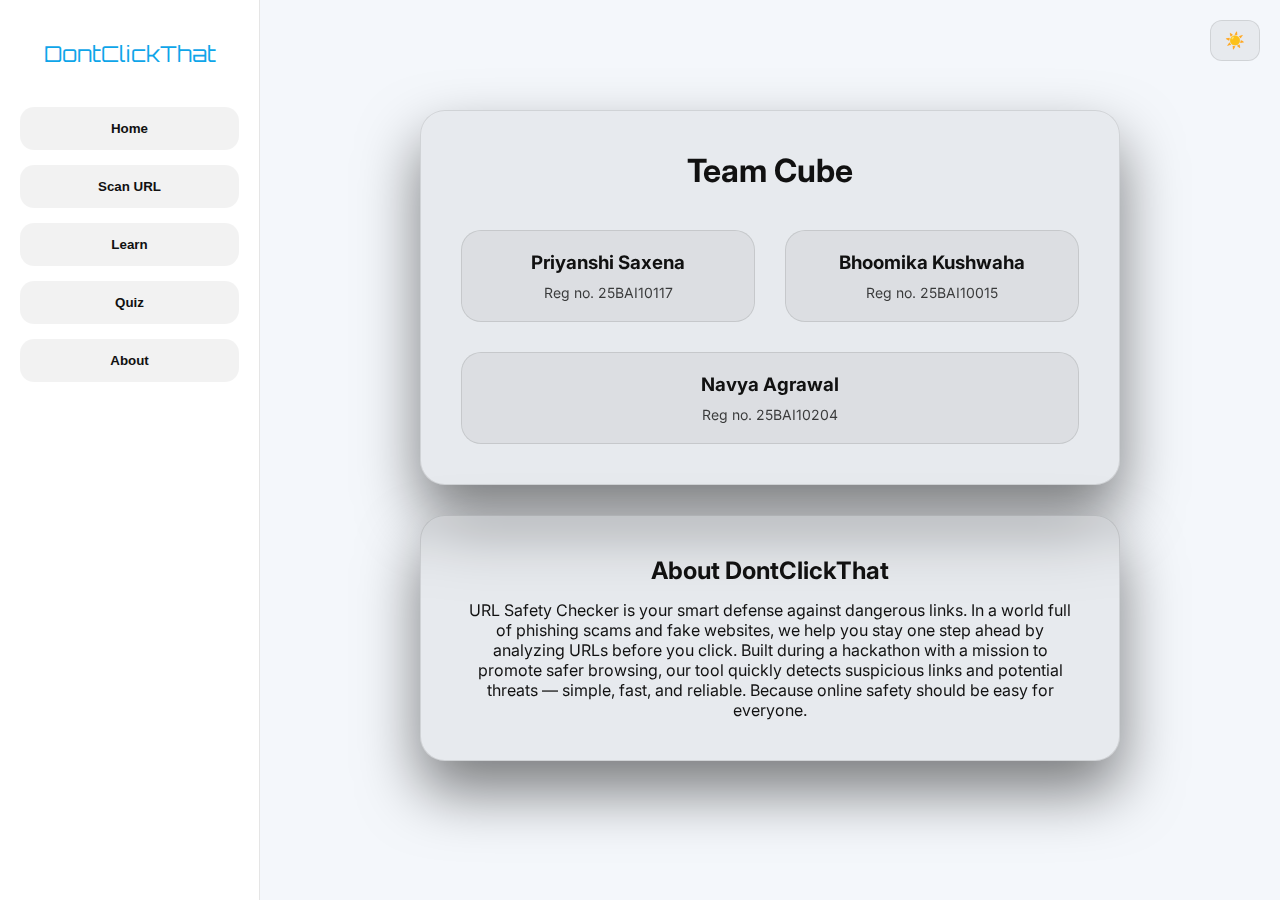
<file: about.html>
<!DOCTYPE html>
<html lang="en">

<head>
    <meta charset="UTF-8">
    <meta name="viewport" content="width=device-width, initial-scale=1.0">
    <title>About - DontClickThat</title>

    <link href="https://fonts.googleapis.com/css2?family=Orbitron:wght@600&family=Inter:wght@400;600&display=swap"
        rel="stylesheet">
    <link rel="stylesheet" href="style.css">
    <style>
        /* TEAM SECTION */

        .team-container {
            margin-top: 40px;
            display: flex;
            justify-content: space-between;
            gap: 30px;
            flex-wrap: wrap;
        }

        .member {
            flex: 1;
            min-width: 200px;
            background: var(--glass);
            padding: 20px;
            border-radius: 20px;
            border: 1px solid var(--border);
            text-align: center;
            transition: 0.3s;
        }

        .member:hover {
            transform: translateY(-8px);
        }

        .member img {
            width: 120px;
            height: 120px;
            border-radius: 50%;
            object-fit: cover;
            margin-bottom: 15px;
            border: 3px solid var(--primary);
        }

        .member h3 {
            margin-bottom: 10px;
        }

        .member p {
            font-size: 14px;
            opacity: 0.8;
        }
    </style>
</head>

<body>
    <button id="themeToggle" class="theme-btn">🌙</button>

    <div class="sidebar">
        <div class="logo">DontClickThat</div>

        <div class="nav">
            <button onclick="location.href='index.html'">Home</button>
            <button onclick="location.href='checker.html'">Scan URL</button>
            <button onclick="location.href='learn.html'">Learn</button>
            <button onclick="location.href='quiz.html'">Quiz</button>
            <button onclick="location.href='about.html'">About</button>
        </div>
    </div>

    <div class="main">
        <div class="card">
            <h1>Team Cube</h1>

            <div class="team-container">
                <div class="member">
                    <h3>Priyanshi Saxena</h3>
                    <p>Reg no. 25BAI10117</p>
                </div>

                <div class="member">
                    <h3>Bhoomika Kushwaha</h3>
                    <p>Reg no. 25BAI10015</p>
                </div>

                <div class="member">
                    <h3>Navya Agrawal</h3>
                    <p>Reg no. 25BAI10204</p>
                </div>
            </div>
        </div>
        <div class="card">
            <h2>About DontClickThat</h2>
            <p style="margin-top:15px;">
                URL Safety Checker is your smart defense against dangerous links. In a world full of phishing scams and
                fake websites, we help you stay one step ahead by analyzing URLs before you click. Built during a
                hackathon with a mission to promote safer browsing, our tool quickly detects suspicious links and
                potential threats — simple, fast, and reliable. Because online safety should be easy for everyone.
            </p>
        </div>
    </div>

    <script src="script.js"></script>
</body>

</html>
</file>
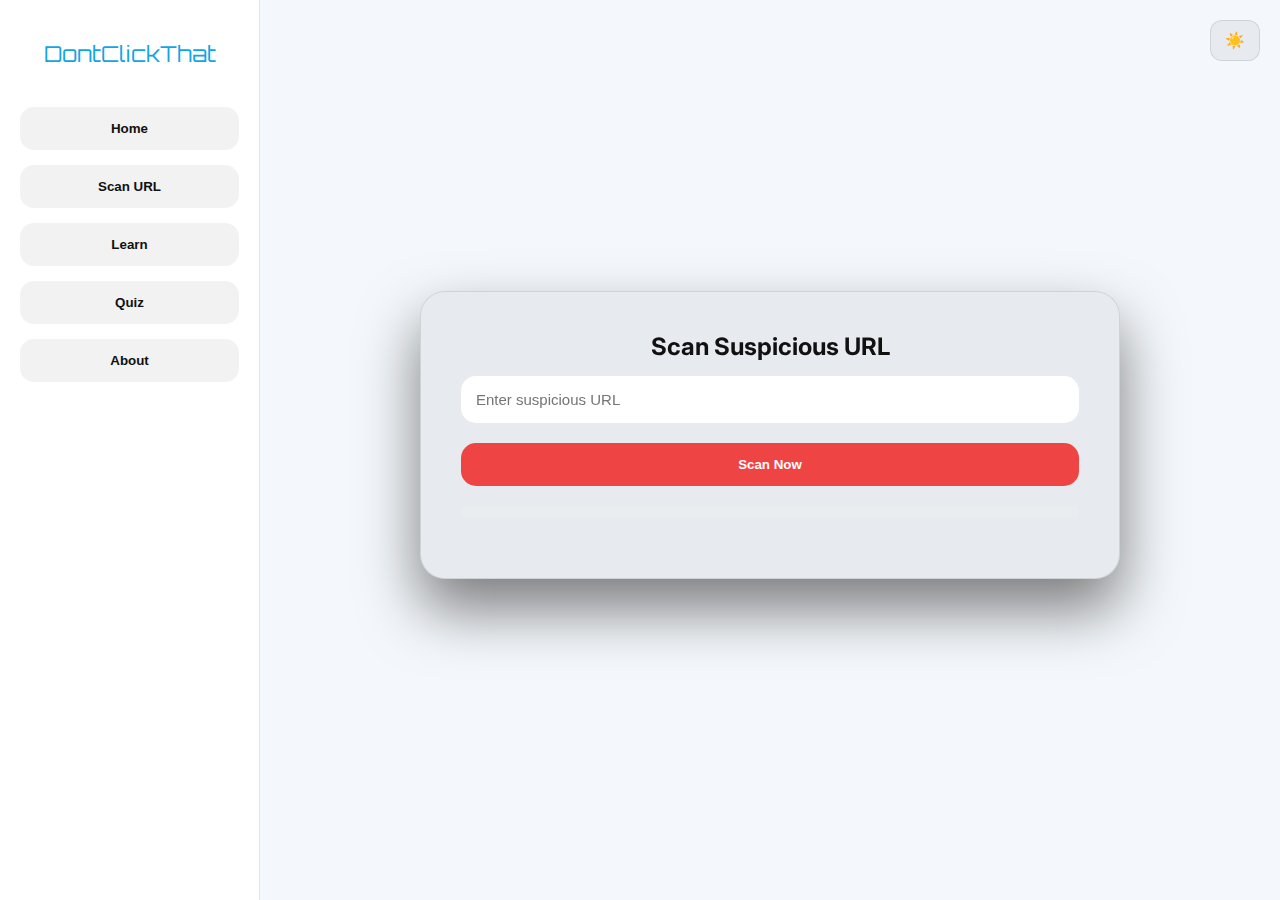
<file: checker.html>
<!DOCTYPE html>
<html lang="en">

<head>
    <meta charset="UTF-8">
    <meta name="viewport" content="width=device-width, initial-scale=1.0">
    <title>DontClickThat</title>

    <link href="https://fonts.googleapis.com/css2?family=Orbitron:wght@600&family=Inter:wght@400;600&display=swap"
        rel="stylesheet">
    <link rel="stylesheet" href="style.css">
    <style>

    </style>
</head>

<body>
    <button id="themeToggle" class="theme-btn">🌙</button>
    <div class="sidebar">
        <div class="logo"> DontClickThat</div>

        <div class="nav">
            <button onclick="location.href='index.html'"> Home</button>
            <button onclick="location.href='checker.html'"> Scan URL</button>
            <button onclick="location.href='learn.html'"> Learn</button>
            <button onclick="location.href='quiz.html'"> Quiz</button>
            <button onclick="location.href='about.html'">About</button>
        </div>
    </div>

    <div class="main">
        <div class="card">
            <h2> Scan Suspicious URL</h2>
            <input id="urlInput" placeholder="Enter suspicious URL">
            <button class="action-btn" onclick="analyze()">Scan Now</button>
            <div id="result" style="margin-top:20px;"></div>
            <div class="risk-bar">
                <div id="riskFill"></div>
            </div>
            <div id="reasons" style="margin-top:20px;"></div>
        </div>
    </div>
    <script src="script.js"></script>
    <script>
        function analyze() {
            let url = document.getElementById("urlInput").value.trim();
            let score = 0, reasons = [];

            if (!url) return alert("Enter URL");

            if (url.length > 75) { score += 2; reasons.push("URL too long."); }
            if (!url.startsWith("https://")) { score += 2; reasons.push("No HTTPS encryption."); }
            if (/(\d{1,3}\.){3}\d{1,3}/.test(url)) { score += 3; reasons.push("IP address detected."); }

            let words = ["login", "verify", "bank", "secure", "free"];
            for (let w of words) {
                if (url.toLowerCase().includes(w)) {
                    score += 2;
                    reasons.push("Suspicious keyword: " + w);
                    break;
                }
            }

            let label, color;
            if (score <= 3) { label = "SAFE"; color = "var(--safe)"; }
            else if (score <= 7) { label = "SUSPICIOUS"; color = "var(--warning)"; }
            else { label = "DANGEROUS"; color = "var(--danger)"; }

            document.getElementById("result").innerHTML =
                `<h3 style="color:${color};">${label}</h3>`;

            document.getElementById("riskFill").style.width = (score / 10 * 100) + "%";
            document.getElementById("riskFill").style.background = color;

            document.getElementById("reasons").innerHTML =
                reasons.length ? "<ul>" + reasons.map(r => "<li>" + r + "</li>").join("") + "</ul>" : "";
        }


    </script>
</body>

</html>
</file>
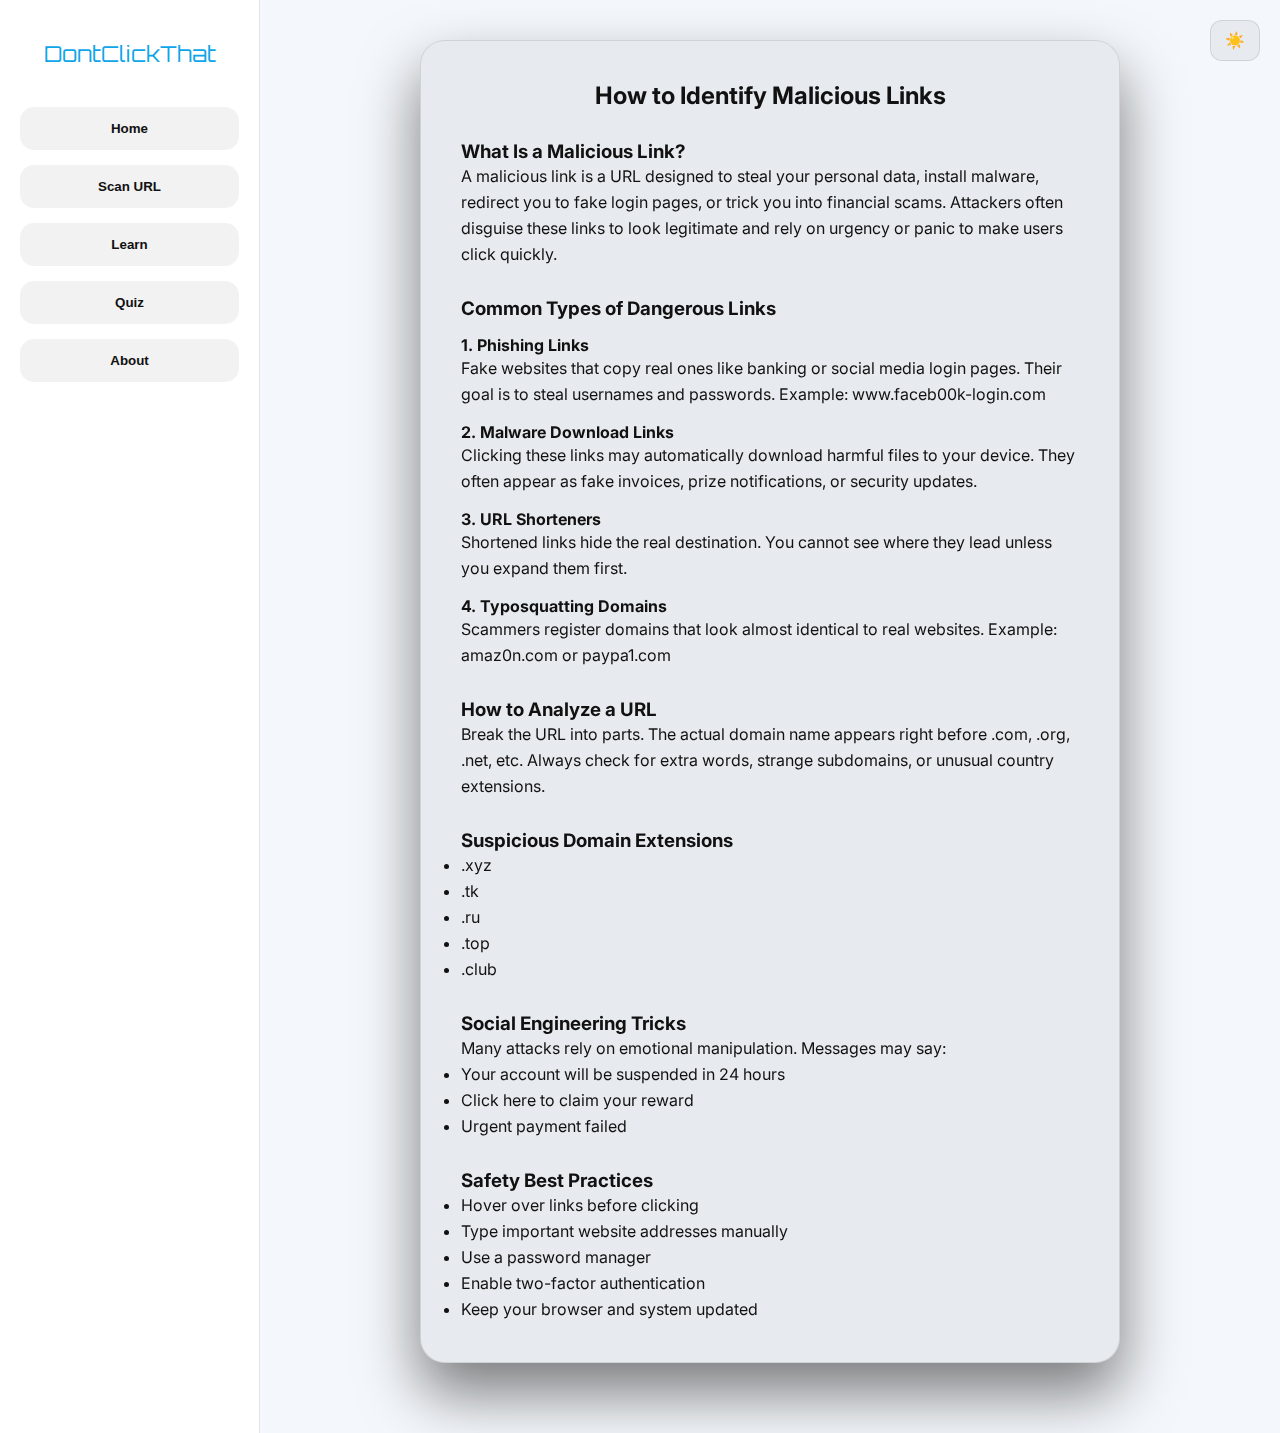
<file: learn.html>
<!DOCTYPE html>
<html lang="en">

<head>
    <meta charset="UTF-8">
    <meta name="viewport" content="width=device-width, initial-scale=1.0">
    <title>DontClickThat</title>

    <link href="https://fonts.googleapis.com/css2?family=Orbitron:wght@600&family=Inter:wght@400;600&display=swap"
        rel="stylesheet">
    <link rel="stylesheet" href="style.css">
</head>

<body>
    <button id="themeToggle" class="theme-btn">🌙</button>

    <div class="sidebar">
        <div class="logo"> DontClickThat</div>

        <div class="nav">
            <button onclick="location.href='index.html'"> Home</button>
            <button onclick="location.href='checker.html'"> Scan URL</button>
            <button onclick="location.href='learn.html'"> Learn</button>
            <button onclick="location.href='quiz.html'"> Quiz</button>
            <button onclick="location.href='about.html'">About</button>
        </div>
    </div>

    <div class="main">
        <div class="card">
            <h2>How to Identify Malicious Links</h2>

            <h3 style="margin-top:30px;text-align:left;">What Is a Malicious Link?</h3>
            <p style="text-align:left; line-height:26px;">
                A malicious link is a URL designed to steal your personal data, install malware,
                redirect you to fake login pages, or trick you into financial scams.
                Attackers often disguise these links to look legitimate and rely on urgency or panic
                to make users click quickly.
            </p>

            <h3 style="margin-top:30px;text-align:left;">Common Types of Dangerous Links</h3>

            <h4 style="margin-top:15px;text-align:left;">1. Phishing Links</h4>
            <p style="text-align:left; line-height:26px;">
                Fake websites that copy real ones like banking or social media login pages.
                Their goal is to steal usernames and passwords.
                Example: www.faceb00k-login.com
            </p>

            <h4 style="margin-top:15px;text-align:left;">2. Malware Download Links</h4>
            <p style="text-align:left; line-height:26px;">
                Clicking these links may automatically download harmful files to your device.
                They often appear as fake invoices, prize notifications, or security updates.
            </p>

            <h4 style="margin-top:15px;text-align:left;">3. URL Shorteners</h4>
            <p style="text-align:left; line-height:26px;">
                Shortened links hide the real destination. You cannot see where they lead
                unless you expand them first.
            </p>

            <h4 style="margin-top:15px;text-align:left;">4. Typosquatting Domains</h4>
            <p style="text-align:left; line-height:26px;">
                Scammers register domains that look almost identical to real websites.
                Example: amaz0n.com or paypa1.com
            </p>

            <h3 style="margin-top:30px;text-align:left;">How to Analyze a URL</h3>
            <p style="text-align:left; line-height:26px;">
                Break the URL into parts. The actual domain name appears right before
                .com, .org, .net, etc. Always check for extra words, strange subdomains,
                or unusual country extensions.
            </p>

            <h3 style="margin-top:30px;text-align:left;">Suspicious Domain Extensions</h3>
            <ul style="text-align:left; line-height:26px;">
                <li>.xyz</li>
                <li>.tk</li>
                <li>.ru</li>
                <li>.top</li>
                <li>.club</li>
            </ul>

            <h3 style="margin-top:30px;text-align:left;">Social Engineering Tricks</h3>
            <p style="text-align:left; line-height:26px;">
                Many attacks rely on emotional manipulation. Messages may say:
            </p>
            <ul style="text-align:left; line-height:26px;">
                <li>Your account will be suspended in 24 hours</li>
                <li>Click here to claim your reward</li>
                <li>Urgent payment failed</li>
            </ul>

            <h3 style="margin-top:30px;text-align:left;">Safety Best Practices</h3>
            <ul style="text-align:left; line-height:26px;">
                <li>Hover over links before clicking</li>
                <li>Type important website addresses manually</li>
                <li>Use a password manager</li>
                <li>Enable two-factor authentication</li>
                <li>Keep your browser and system updated</li>
            </ul>

        </div>
    </div>

    <script src="script.js"></script>
</body>

</html>
</file>
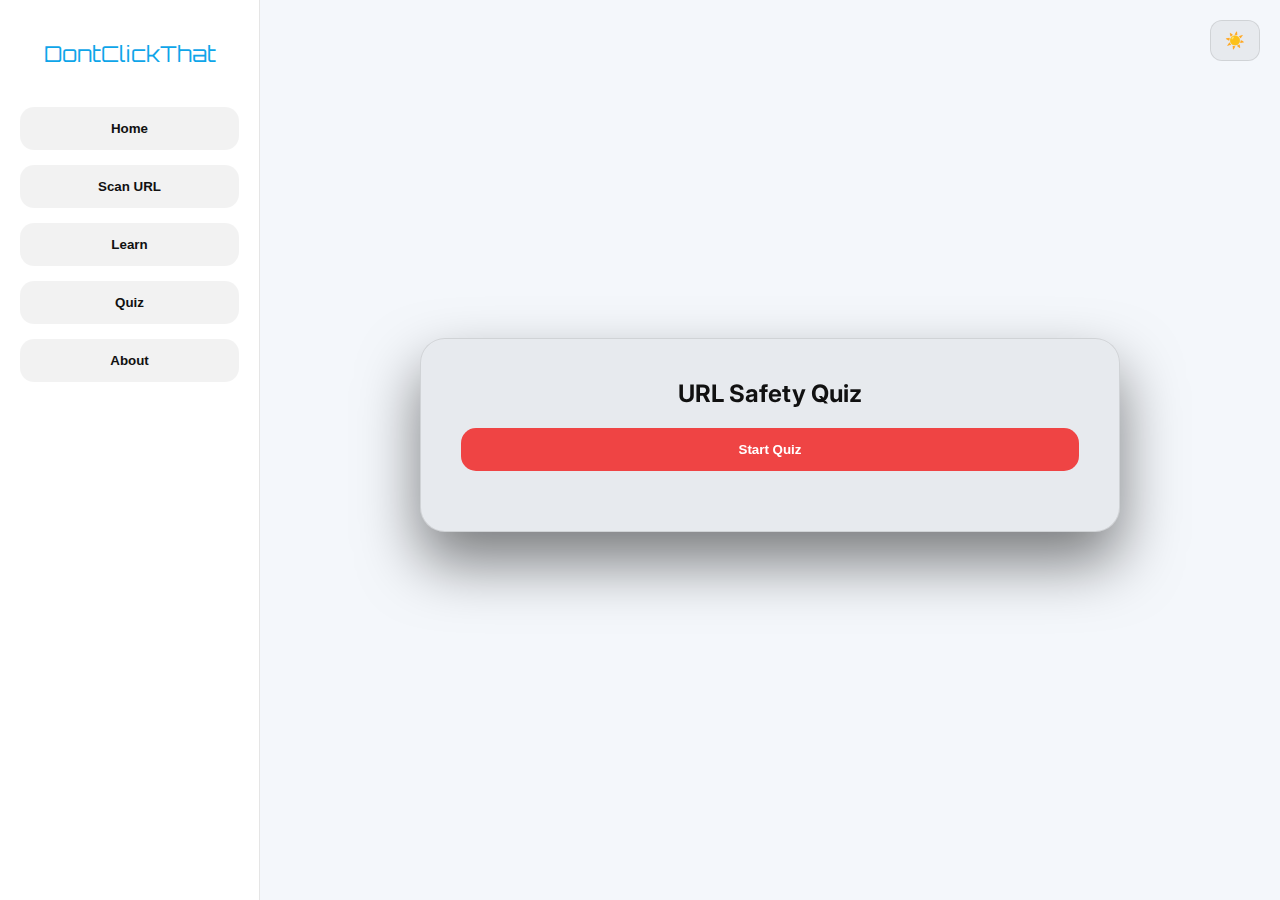
<file: quiz.html>
<!DOCTYPE html>
<html lang="en">

<head>
    <meta charset="UTF-8">
    <meta name="viewport" content="width=device-width, initial-scale=1.0">
    <title>DontClickThat</title>

    <link href="https://fonts.googleapis.com/css2?family=Orbitron:wght@600&family=Inter:wght@400;600&display=swap"
        rel="stylesheet">
    <link rel="stylesheet" href="style.css">
    <style>

    </style>
</head>
<button id="themeToggle" class="theme-btn">🌙</button>

<body>

    <div class="sidebar">
        <div class="logo"> DontClickThat</div>

        <div class="nav">
            <button onclick="location.href='index.html'"> Home</button>
            <button onclick="location.href='checker.html'"> Scan URL</button>
            <button onclick="location.href='learn.html'"> Learn</button>
            <button onclick="location.href='quiz.html'"> Quiz</button>
            <button onclick="location.href='about.html'">About</button>
        </div>
    </div>

    <div class="main">
        <div class="card">
            <h2>URL Safety Quiz</h2>

            <button id="startBtn" class="action-btn" onclick="startQuiz()">Start Quiz</button>

            <p id="question" style="margin-top:20px;"></p>

            <div id="quizControls" style="display:none;">
                <button class="action-btn" onclick="answer(true)">Safe</button>
                <button class="action-btn" onclick="answer(false)">Suspicious</button>
            </div>

            <h3 id="quizScore" style="margin-top:20px;"></h3>
        </div>
    </div>
    <script src="script.js"></script>
    <script>

        let quizData = [];
        let qi = 0, qs = 0;

        function startQuiz() {
            quizData = generateRandomQuestions();
            qi = 0;
            qs = 0;

            // Hide start button
            document.getElementById("startBtn").style.display = "none";

            // Show answer buttons
            document.getElementById("quizControls").style.display = "block";

            document.getElementById("quizScore").innerHTML = "";

            loadQuestion();
        }

        function loadQuestion() {
            document.getElementById("question").innerHTML =
                "Is this safe?<br><b>" + quizData[qi][0] + "</b>";
        }

        function answer(ans) {
            if (ans == quizData[qi][1]) qs++;
            qi++;

            if (qi < quizData.length) {
                loadQuestion();
            } else {
                document.getElementById("question").innerHTML = "";
                document.getElementById("quizControls").style.display = "none";

                // Show final score
                document.getElementById("quizScore").innerHTML =
                    "Final Score: " + qs + "/" + quizData.length;

                // Show start button again for replay
                document.getElementById("startBtn").style.display = "inline-block";
            }
        }

        function generateRandomQuestions() {
            let urls = [
                ["https://google.com", true],
                ["https://github.com", true],
                ["https://amazon.in", true],
                ["https://openai.com", true],
                ["http://verify-bank-login.xyz", false],
                ["http://free-money-now.ru", false],
                ["https://bit.ly/freegift", false],
                ["http://secure-paypal-login.net", false],
                ["http://win-a-car-now.biz", false]
            ];

            // Shuffle
            urls.sort(() => 0.5 - Math.random());

            // Pick 5 random
            return urls.slice(0, 5);
        }
    </script>
</body>

</html>
</file>
<file: style.css>
/* ===== PASTE YOUR ORIGINAL CSS HERE EXACTLY ===== */

   :root {
       --bg-dark: #0b0f1a;
       --sidebar: #141a2e;
       --glass: rgba(255, 255, 255, 0.05);
       --border: rgba(255, 255, 255, 0.12);
       --primary: #22d3ee;
       --danger: #ff4d4d;
       --warning: #facc15;
       --safe: #22c55e;
       --text-color: white;
   }

   * {
       margin: 0;
       padding: 0;
       box-sizing: border-box;
   }


   /* LIGHT MODE VARIABLES */
   .light-mode {
       --bg-dark: #f4f7fb;
       --sidebar: #ffffff;
       --glass: rgba(0, 0, 0, 0.05);
       --border: rgba(0, 0, 0, 0.1);
       --primary: #0ea5e9;
       --danger: #ef4444;
       --warning: #f59e0b;
       --safe: #16a34a;
       --text-color: #111;
   }



   .light-mode .nav button {
       color: var(--text-color);
   }

   .light-mode input {
       background: #ffffff;
       color: #111;
   }

   .theme-btn {
       position: fixed;
       top: 20px;
       right: 20px;
       padding: 10px 14px;
       border-radius: 12px;
       border: none;
       cursor: pointer;
       font-size: 16px;
       background: var(--glass);
       color: white;
       backdrop-filter: blur(10px);
       border: 1px solid var(--border);
       z-index: 1000;
       transition: 0.3s;
   }

   .light-mode .theme-btn {
       color: #111;
   }

   body {
       font-family: 'Inter', sans-serif;
       background: var(--bg-dark);
       color: var(--text-color);
       display: flex;
       min-height: 100vh;
       transition: background 0.3s, color 0.3s;
   }

   /* SIDEBAR */

   .sidebar {
       width: 260px;
       background: var(--sidebar);
       padding: 40px 20px;
       display: flex;
       flex-direction: column;
       justify-content: flex-start;
       border-right: 1px solid var(--border);
   }

   .logo {
       font-family: 'Orbitron', sans-serif;
       font-size: 22px;
       text-align: center;
       margin-bottom: 40px;
       color: var(--primary);
   }

   .nav {
       display: flex;
       flex-direction: column;
       gap: 15px;
   }

   .nav button {
       padding: 14px;
       border-radius: 14px;
       border: none;
       background: var(--glass);
       color: white;
       cursor: pointer;
       transition: 0.3s;
       font-weight: 600;
   }

   .nav button:hover {
       background: var(--primary);
       color: black;
       transform: translateX(5px);
   }

   /* MAIN */

   .main {
       flex: 1;
       display: flex;
       flex-direction: column;
       justify-content: center;
       align-items: center;
       padding: 40px;
   }

   .card {
       background: var(--glass);
       backdrop-filter: blur(20px);
       border: 1px solid var(--border);
       border-radius: 25px;
       padding: 40px;
       width: 100%;
       max-width: 700px;
       box-shadow: 0 30px 60px rgba(0, 0, 0, 0.5);
       text-align: center;
       margin-bottom: 30px;
   }

   /* INPUTS */

   input {
       width: 100%;
       padding: 15px;
       margin-top: 15px;
       border-radius: 15px;
       border: none;
       outline: none;
       font-size: 15px;
   }

   input:focus {
       box-shadow: 0 0 0 3px var(--primary);
   }

   .action-btn {
       margin-top: 20px;
       padding: 14px;
       width: 100%;
       border-radius: 15px;
       border: none;
       font-weight: 600;
       cursor: pointer;
       background: var(--danger);
       color: white;
       transition: 0.3s;
   }

   .action-btn:hover {
       background: var(--warning);
       color: black;
   }

   /* RISK BAR */

   .risk-bar {
       margin-top: 20px;
       height: 12px;
       background: rgba(255, 255, 255, 0.1);
       border-radius: 20px;
       overflow: hidden;
   }

   #riskFill {
       height: 100%;
       width: 0%;
       transition: 0.5s;
   }

   /* RESPONSIVE */

   @media(max-width:900px) {
       body {
           flex-direction: column;
       }

       .sidebar {
           width: 100%;
           flex-direction: row;
           justify-content: space-around;
           align-items: center;
       }

       .nav {
           flex-direction: row;
       }
   }

   /* INTRO SCREEN */

   .intro {
       position: fixed;
       inset: 0;
       background: var(--bg-dark);
       display: flex;
       justify-content: center;
       align-items: center;
       z-index: 9999;
       animation: fadeOut 1s ease forwards;
       animation-delay: 3s;
   }

   .intro-title {
       font-family: 'Orbitron', sans-serif;
       font-size: 48px;
       color: var(--primary);
       letter-spacing: 5px;
       display: flex;
   }

   .intro-title span {
       opacity: 0;
       animation: letterFade 0.4s forwards;
   }

   @keyframes letterFade {
       from {
           opacity: 0;
           transform: translateX(-20px);
       }

       to {
           opacity: 1;
           transform: translateX(0);
       }
   }

   @keyframes fadeOut {
       to {
           opacity: 0;
           visibility: hidden;
       }
   }
</file>
